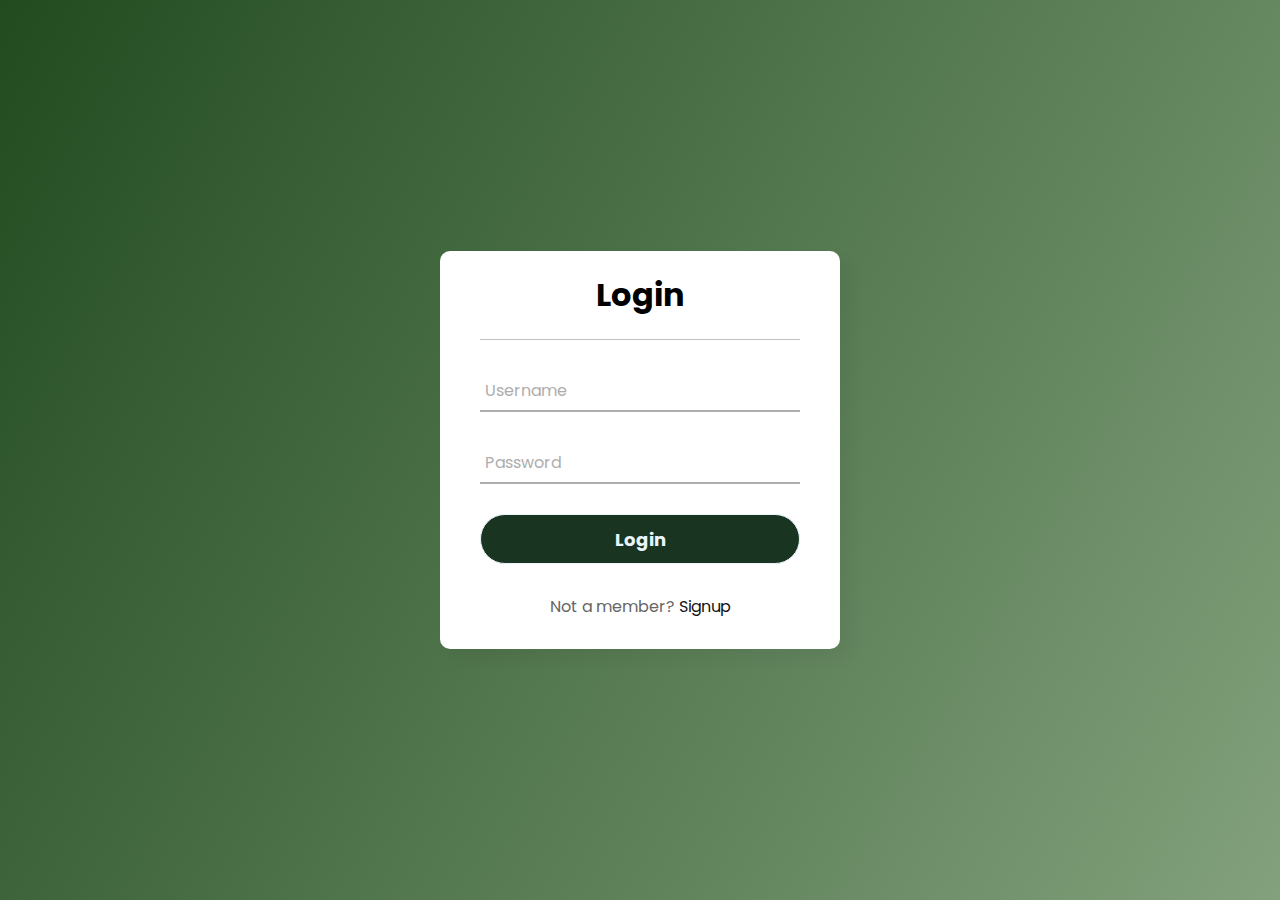
<file: index.html>
<!DOCTYPE html>
<html lang="en">

<head>
    <meta charset="UTF-8">
    <meta http-equiv="X-UA-Compatible" content="IE=edge">
    <meta name="viewport" content="width=device-width, initial-scale=1.0">
    <title>Login Project</title>
    <link rel="stylesheet" href="style1.css">
</head>

<body>
    <div class="center">
        <form id="loginForm" class="form">
            <h1>Login</h1>
            <div class="txt_field">
                <input type="text" id="user" required>
                <span></span>
                <label>Username</label>
            </div>
            <div class="txt_field">
                <input type="password" id="pwd" required>
                <span></span>
                <label>Password</label>
            </div>
            <input type="submit" value="Login" onclick="login(event)">
            <div class="signup_link" id="newSignbtn">
                Not a member? <span onclick="newSignUp()">Signup</span>
            </div>
        </form>
        <form id="signUpForm" class="d-none form">
            <h1>Sign Up</h1>
            <div class="txt_field">
                <input type="text" id="fullN" required>
                <span></span>
                <label>FullName</label>
            </div>
            <div class="txt_field">
                <input type="text" id="userSign" required>
                <span></span>
                <label>Username</label>
            </div>
            <div class="txt_field">
                <input type="password" id="pwdSign" required>
                <span></span>
                <label>Password</label>
            </div>
            <input type="submit" value="Sign Up" onclick="signUp(event)">
            <div class="signup_link" id="newLogbtn">
                Already a member? <span onclick="newLogIn()">Login</span>
            </div>
        </form>
        <div id="box"></div>
    </div>

    <script src="main.js"></script>
</body>

</html>
</file>
<file: style1.css>
@import url("https://fonts.googleapis.com/css2?family=Noto+Sans:wght@700&family=Poppins:wght@400;500;600&display=swap");

* {
    margin: 0;
    padding: 0;
    box-sizing: border-box;
    font-family: "Poppins", sans-serif;
}

body {
    margin: 0;
    padding: 0;
    background: linear-gradient(120deg, #224b20, #82a17c);
    height: 100vh;
    overflow: hidden;
}

.d-none {
    display: none;
}

.center {
    position: absolute;
    top: 50%;
    left: 50%;
    transform: translate(-50%, -50%);
    width: 400px;
    background: white;
    border-radius: 10px;
    box-shadow: 10px 10px 15px rgba(0, 0, 0, 0.05);
}

.center h1 {
    text-align: center;
    padding: 20px 0;
    border-bottom: 1px solid silver;
}

.center h2 {
    text-align: center;
    padding: 10px 0;
}

.center .form {
    padding: 0 40px;
    box-sizing: border-box;
}

.form .txt_field {
    position: relative;
    border-bottom: 2px solid #adadad;
    margin: 30px 0;
}

.txt_field input {
    width: 100%;
    padding: 0 5px;
    height: 40px;
    font-size: 16px;
    border: none;
    background: none;
    outline: none;
}

.txt_field label {
    position: absolute;
    top: 50%;
    left: 5px;
    color: #adadad;
    transform: translateY(-50%);
    font-size: 16px;
    pointer-events: none;
    transition: 0.5s;
}

.txt_field span::before {
    content: "";
    position: absolute;
    top: 40px;
    left: 0;
    width: 0%;
    height: 2px;
    background: #111011;
    transition: 0.5s;
}

.txt_field input:focus~label,
.txt_field input:valid~label {
    top: -5px;
    color: #161416;
}

.txt_field input:focus~span::before,
.txt_field input:valid~span::before {
    width: 100%;
}

input[type="button"],
input[type="submit"] {
    width: 100%;
    height: 50px;
    border: 1px solid;
    background: #193522;
    border-radius: 25px;
    font-size: 18px;
    color: #e9f4fb;
    font-weight: 700;
    cursor: pointer;
    outline: none;
}

input[type="button"]:hover,
input[type="submit"]:hover {
    border-color: #0c0a0c;
    transition: 0.5s;
}

.signup_link {
    margin: 30px 0;
    text-align: center;
    font-size: 16px;
    color: #666666;
}

.signup_link span {
    color: #141314;
    text-decoration: none;
    cursor: pointer;
}

.signup_link span:hover {
    text-decoration: underline;
}

.logout-btn {
    margin-bottom: 20px;
}

@media only screen and (max-width: 668px) {
    .center {
        width: 90%;
    }
}
</file>
